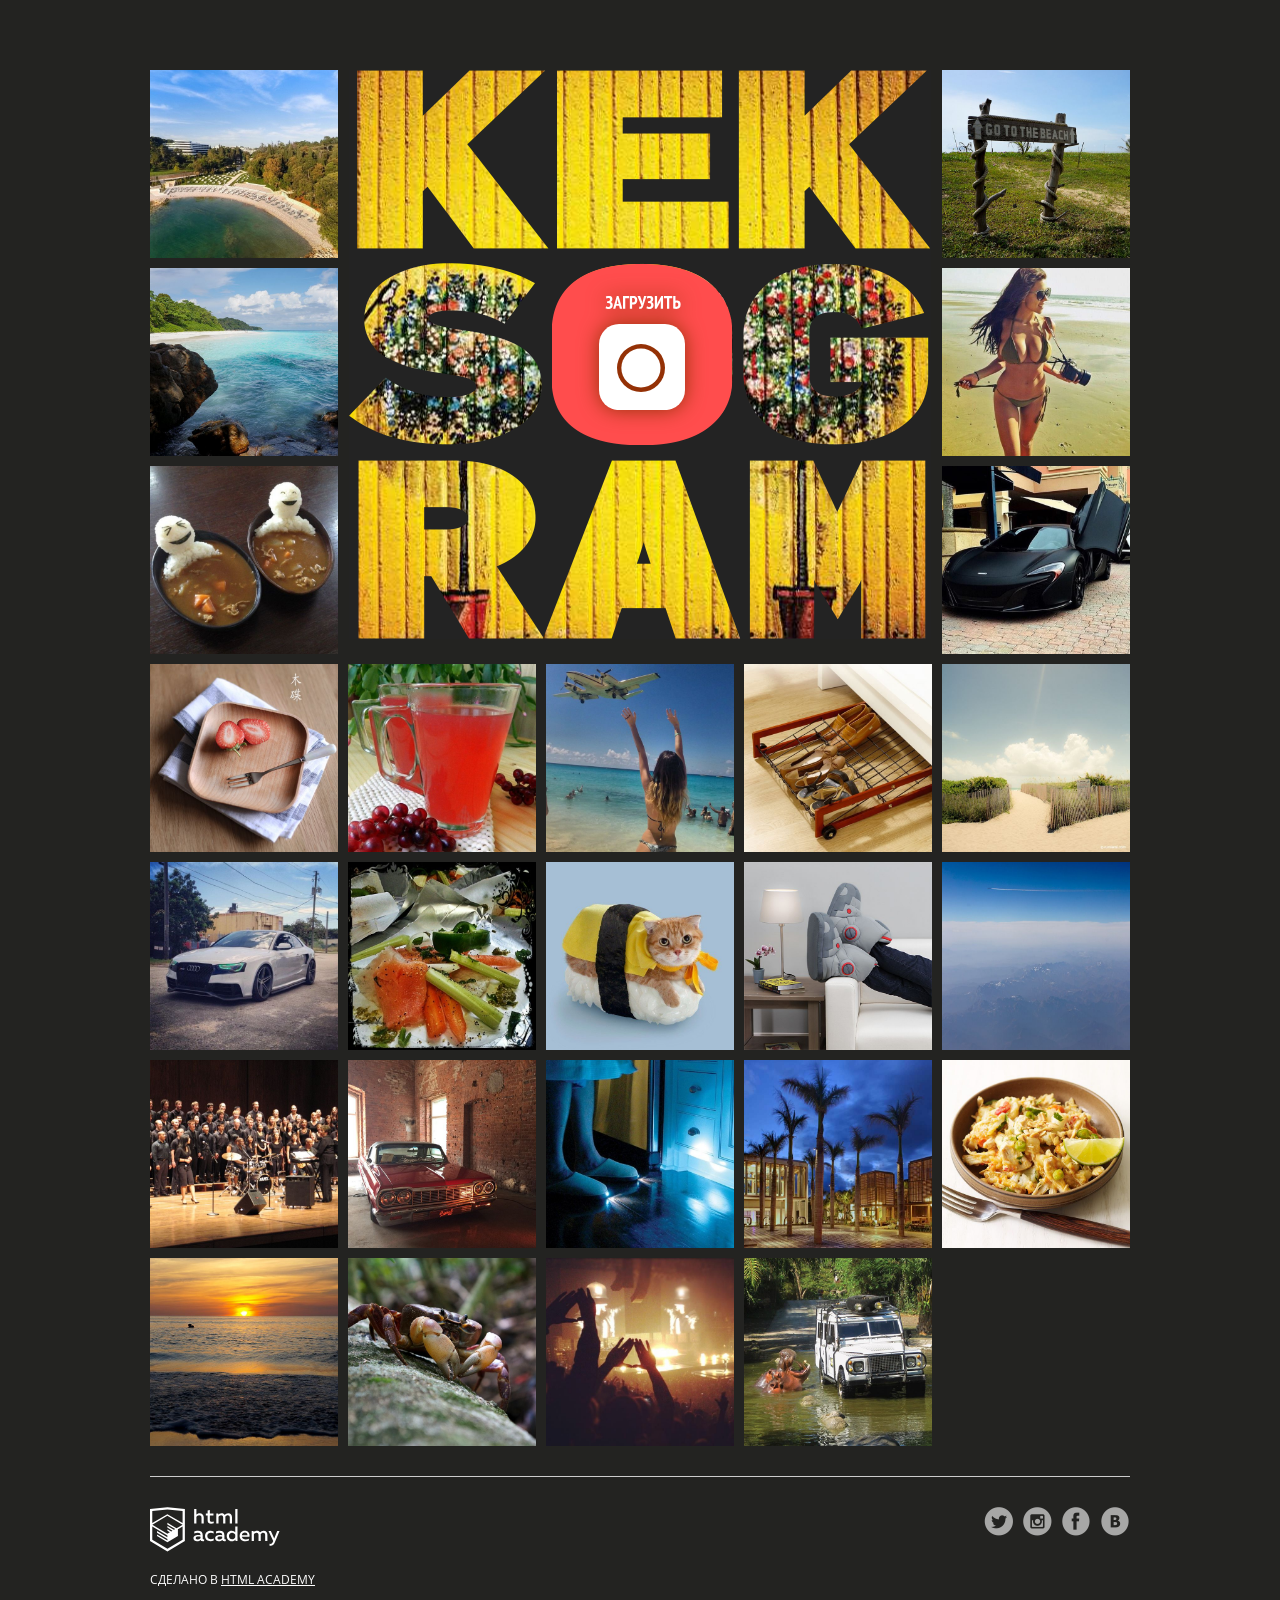
<file: 6/index.html>
<!DOCTYPE html>
<html lang="ru">
<head>
  <meta charset="utf-8">
  <meta name="viewport" content="width=device-width,initial-scale=1">
  <link rel="stylesheet" href="css/normalize.css">
  <link rel="stylesheet" href="css/style.css">
  <link rel="shortcut icon" href="favicon.ico" type="image/x-icon">
  <title>Кекстаграм</title>
  <base href="https://htmlacademy-javascript.github.io/1112261-kekstagram-25/6/">
</head>

<body>
  <main>

    <!-- Фильтрация изображений от других пользователей -->
    <section class="img-filters  img-filters--inactive  container">
      <h2 class="img-filters__title  visually-hidden">Фильтр фотографий</h2>
      <form class="img-filters__form" action="index.html" method="get" autocomplete="off">
        <button type=button class="img-filters__button  img-filters__button--active" id="filter-default">По умолчанию</button>
        <button type=button class="img-filters__button" id="filter-random">Случайные</button>
        <button type=button class="img-filters__button" id="filter-discussed">Обсуждаемые</button>
      </form>
    </section>

    <!-- Контейнер для изображений от других пользователей -->
    <section class="pictures  container">
      <h2 class="pictures__title  visually-hidden">Фотографии других пользователей</h2>

      <!-- Поле для загрузки нового изображения на сайт -->
      <section class="img-upload">
        <div class="img-upload__wrapper">
          <h2 class="img-upload__title  visually-hidden">Загрузка фотографии</h2>
          <form class="img-upload__form" id="upload-select-image" method="post" enctype="multipart/form-data" autocomplete="off">

            <!-- Изначальное состояние поля для загрузки изображения -->
            <fieldset class="img-upload__start">
              <input type="file" id="upload-file" class="img-upload__input  visually-hidden" name="filename" required>
              <label for="upload-file" class="img-upload__label  img-upload__control">Загрузить</label>
            </fieldset>

            <!-- Форма редактирования изображения -->
            <div class="img-upload__overlay  hidden">
              <div class="img-upload__wrapper">
                <div class="img-upload__preview-container">

                  <!-- Изменение размера изображения -->
                  <fieldset class="img-upload__scale  scale">
                    <button type="button" class="scale__control  scale__control--smaller">Уменьшить</button>
                    <input type="text" class="scale__control  scale__control--value" value="55%" title="Image Scale" name="scale" readonly>
                    <button type="button" class="scale__control  scale__control--bigger">Увеличить</button>
                  </fieldset>

                  <!-- Предварительный просмотр изображения -->
                  <div class="img-upload__preview">
                    <img src="img/upload-default-image.jpg" alt="Предварительный просмотр фотографии">
                  </div>

                  <!-- Изменение глубины эффекта, накладываемого на изображение -->
                  <fieldset class="img-upload__effect-level  effect-level">
                    <input class="effect-level__value" type="number" step="any" name="effect-level" value="">
                    <div class="effect-level__slider"></div>
                  </fieldset>

                  <!-- Кнопка для закрытия формы редактирования изображения -->
                  <button type="reset" class="img-upload__cancel  cancel" id="upload-cancel">Закрыть</button>
                </div>

                <!-- Наложение эффекта на изображение -->
                <fieldset class="img-upload__effects  effects">
                  <ul class="effects__list">
                    <li class="effects__item">
                      <input type="radio" class="effects__radio  visually-hidden" name="effect" id="effect-none" value="none" checked>
                      <label for="effect-none" class="effects__label">
                        <span class="effects__preview  effects__preview--none">Превью фото без эффекта</span>
                        Оригинал
                      </label>
                    </li>
                    <li class="effects__item">
                      <input type="radio" class="effects__radio  visually-hidden" name="effect" id="effect-chrome" value="chrome">
                      <label for="effect-chrome" class="effects__label">
                        <span class="effects__preview  effects__preview--chrome">Превью эффекта Хром</span>
                        Хром
                      </label>
                    </li>
                    <li class="effects__item">
                      <input type="radio" class="effects__radio  visually-hidden" name="effect" id="effect-sepia" value="sepia">
                      <label for="effect-sepia" class="effects__label">
                        <span class="effects__preview  effects__preview--sepia">Превью эффекта Сепия</span>
                        Сепия
                      </label>
                    </li>
                    <li class="effects__item">
                      <input type="radio" class="effects__radio  visually-hidden" name="effect" id="effect-marvin" value="marvin">
                      <label for="effect-marvin" class="effects__label">
                        <span class="effects__preview  effects__preview--marvin">Превью эффекта Марвин</span>
                        Марвин
                      </label>
                    </li>
                    <li class="effects__item">
                      <input type="radio" class="effects__radio  visually-hidden" name="effect" id="effect-phobos" value="phobos">
                      <label for="effect-phobos" class="effects__label">
                        <span class="effects__preview  effects__preview--phobos">Превью эффекта Фобос</span>
                        Фобос
                      </label>
                    </li>
                    <li class="effects__item">
                      <input type="radio" class="effects__radio  visually-hidden" name="effect" id="effect-heat" value="heat">
                      <label for="effect-heat" class="effects__label">
                        <span class="effects__preview  effects__preview--heat">Превью эффекта Зной</span>
                        Зной
                      </label>
                    </li>
                  </ul>
                </fieldset>

                <!-- Добавление хэш-тегов и комментария к изображению -->
                <fieldset class="img-upload__text text">
                  <input class="text__hashtags" name="hashtags" placeholder="#ХэшТег">
                  <textarea class="text__description" name="description" placeholder="Ваш комментарий..."></textarea>
                </fieldset>

                <!-- Кнопка для отправки данных на сервер -->
                <button type="submit" class="img-upload__submit" id="upload-submit">Опубликовать</button>
              </div>
            </div>
          </form>
        </div>
      </section>

      <!-- Здесь будут изображения других пользователей -->

    </section>

    <!-- Полноэкранный показ изображения -->
    <section class="big-picture  overlay  hidden">
      <h2 class="big-picture__title  visually-hidden">Просмотр фотографии</h2>
      <div class="big-picture__preview">

        <!-- Просмотр изображения -->
        <div class="big-picture__img">
          <img src="img/logo-background-3.jpg" alt="Девушка в купальнике" width="600" height="600">
        </div>

        <!-- Информация об изображении. Подпись, комментарии, количество лайков -->
        <div class="big-picture__social  social">
          <div class="social__header">
            <img class="social__picture" src="img/avatar-1.svg" alt="Аватар автора фотографии" width="35" height="35">
            <p class="social__caption">Тестим новую камеру! =)</p>
            <p class="social__likes">Нравится <span class="likes-count">356</span></p>
          </div>

          <!-- Комментарии к изображению -->
          <div class="social__comment-count">5 из <span class="comments-count">125</span> комментариев</div>
          <ul class="social__comments">
            <li class="social__comment">
              <img class="social__picture" src="img/avatar-4.svg" alt="Аватар комментатора фотографии" width="35" height="35">
              <p class="social__text">Мега фото! Просто обалдеть. Как вам так удалось?</p>
            </li>
            <li class="social__comment">
              <img class="social__picture" src="img/avatar-3.svg" alt="Аватар комментатора фотографии" width="35" height="35">
               <p class="social__text">Да это фоташоп!!!!!!!!</p>
            </li>
          </ul>

          <!-- Кнопка для загрузки новой порции комментариев -->
          <button type="button" class="social__comments-loader  comments-loader">Загрузить еще</button>

          <!-- Форма для отправки комментария -->
          <div class="social__footer">
            <img class="social__picture" src="img/avatar-6.svg" alt="Аватар комментатора фотографии" width="35" height="35">
            <input type="text" class="social__footer-text" placeholder="Ваш комментарий...">
            <button type="button" class="social__footer-btn" name="button">Отправить</button>
          </div>
        </div>

        <!-- Кнопка для выхода из полноэкранного просмотра изображения -->
        <button type="reset" class="big-picture__cancel  cancel" id="picture-cancel">Закрыть</button>
      </div>
    </section>
  </main>

  <footer class="page-footer  container">
    <div class="page-footer__wrapper">
      <div class="page-footer__copyright  copyright">
        <a class="copyright__link  copyright__link--image" href="https://htmlacademy.ru/intensive/javascript"><img src="img/htmla-logo.svg" width="130" height="45" alt="HTML Academy"></a>
        <p>Сделано в <a class="copyright__link  copyright__link--text" href="https://htmlacademy.ru/intensive/javascript">HTML Academy</a></p>
      </div>
      <ul class="page-footer__contacts  contacts">
        <li><a href="https://twitter.com/htmlacademy_ru" class="contacts__link  contacts__link--twitter">Twitter</a></li>
        <li><a href="https://www.instagram.com/htmlacademy/" class="contacts__link  contacts__link--instagram">Instagtam</a></li>
        <li><a href="https://www.facebook.com/htmlacademy" class="contacts__link  contacts__link--facebook">Facebook</a></li>
        <li><a href="https://vk.com/htmlacademy" class="contacts__link  contacts__link--vk">VK</a></li>
      </ul>
    </div>
  </footer>

  <!-- Шаблон изображения случайного пользователя -->
  <template id="picture">
    <a href="#" class="picture">
      <img class="picture__img" src="" width="182" height="182" alt="Случайная фотография">
      <p class="picture__info">
        <span class="picture__comments"></span>
        <span class="picture__likes"></span>
      </p>
    </a>
  </template>

  <!-- Сообщение с ошибкой загрузки изображения -->
  <template id="error">
    <section class="error">
      <div class="error__inner">
        <h2 class="error__title">Ошибка загрузки файла</h2>
        <button type="button" class="error__button">Загрузить другой файл</button>
      </div>
    </section>
  </template>

  <!-- Сообщение об успешной загрузке изображения -->
  <template id="success">
    <section class="success">
      <div class="success__inner">
        <h2 class="success__title">Изображение успешно загружено</h2>
        <button type="button" class="success__button">Круто!</button>
      </div>
    </section>
  </template>

  <!-- Экран загрузки изображения -->
  <template id="messages">
    <div class="img-upload__message  img-upload__message--loading">Загружаем...</div>
  </template>
  <script src="js/main.js" type="module"></script>
</body>
</html>
</file>
<file: 6/css/style.css>
/* Общие стили. Каркас
   ========================================================================== */

@font-face {
  font-family: "Open Sans";
  src: url("../fonts/OpenSansCondensed-Bold.woff2") format("woff2"),
      url("../fonts/OpenSansCondensed-Bold.woff") format("woff");
  font-weight: 700;
  font-style: normal;
  font-display: swap;
}

@font-face {
  font-family: "Open Sans";
  src: url("../fonts/OpenSans-Regular.woff2") format("woff2"),
      url("../fonts/OpenSans-Regular.woff") format("woff");
  font-weight: 400;
  font-style: normal;
  font-display: swap;
}

*,
*::before,
*::after {
  -webkit-box-sizing: border-box;
          box-sizing: border-box;
}

body {
  font-family: "Open Sans", "Arial", sans-serif;
  font-weight: 400;
  font-size: 14px;
  line-height: 20px;
  color: #ffffff;
  text-transform: uppercase;

  background-color: #232321;
}

main {
  position: relative;
}

.content-box-component {
  -webkit-box-sizing: content-box;
          box-sizing: content-box;
}

.container {
  width: 1360px;
  margin: 0 auto;
}

.modal-open {
  height: 100vh;
  overflow: hidden;
}


/**
 * Кнопка закрытия модального окна
 */

.cancel {
  display: block;
  margin: 0;
  padding: 0;

  width: 42px;
  height: 42px;

  font-size: 0;

  background-color: rgba(255, 255, 255, 0.2);
  background-image: url("../img/icon-cross.svg");
  background-position: center;
  background-repeat: no-repeat;

  border: 0;
  border-radius: 2px;

  opacity: 0.6;
}

.cancel:hover,
.cancel:focus {
  background-color: rgba(255, 255, 255, 0.4);
  opacity: 1;
}

.cancel:active {
  -webkit-transform: translateY(1px);
      -ms-transform: translateY(1px);
          transform: translateY(1px);
}


/**
 * Оверлей под экранами
 */

.overlay {
  position: fixed;
  top: 0;
  left: 0;
  z-index: 2;

  -webkit-box-sizing: border-box;
          box-sizing: border-box;

  width: 100%;
  height: 100%;
  padding-top: 60px;
  overflow: auto;

  background-color: rgba(0, 0, 0, 0.8);
}


/* Блок с фильтрами изображений других пользователей
   ========================================================================== */

.img-filters {
  padding: 20px 0;

  display: -webkit-box;
  display: -ms-flexbox;
  display: flex;

  -webkit-box-pack: center;
     -ms-flex-pack: center;
   justify-content: center;
}

.img-filters--inactive {
  opacity: 0;
}

.img-filters__button {
  padding: 5px 15px;

  font-family: "Open Sans", "Arial", sans-serif;
  font-weight: 700;
  font-size: 18px;
  line-height: auto;
  text-transform: uppercase;

  cursor: pointer;
  background-color: #232321;
  border: none;
}

.img-filters__button:active,
.img-filters__button--active {
  color: #ff4e4e;

  background-color: #ffffff;
  border-radius: 2px;
}

.img-filters__label {
  padding: 5px 15px;

  font-family: "Open Sans", "Arial", sans-serif;
  font-weight: 700;
  font-size: 18px;
  line-height: auto;

  cursor: pointer;
}

.img-filters__radio:focus + .img-filters__label {
  outline: auto 5px highlight;
}

.img-filters__radio:checked + .img-filters__label {
  color: #ff4e4e;
  text-decoration: none;

  background-color: #ffffff;
  border-radius: 2px;
}


/* Блок, в котором размещаются фотографии других пользователей
   ========================================================================== */

.pictures {
  display: -ms-grid;
  display: grid;
  grid-gap: 10px;

  -ms-grid-columns: (1fr)[7];
      grid-template-columns: repeat(7, 1fr);
}

.picture {
  position: relative;
  line-height: 0;
}

.picture__img {
  max-width: auto;
  width: 100%;
  height: auto;
}

.picture__info {
  display: none;

  margin: 0;
  padding: 15px;
  position: absolute;
  bottom: 10px;
  left: 50%;

  background-color: rgba(0, 0, 0, 0.5);
  border-radius: 5px;

  -webkit-transform: translateX(-50%);
      -ms-transform: translateX(-50%);
          transform: translateX(-50%);
}

.picture:hover .picture__info,
.picture:focus .picture__info {
  display: -webkit-box;
  display: -ms-flexbox;
  display: flex;
}

.picture__comments,
.picture__likes {
  padding-left: 30px;
  position: relative;

  font-family: "Open Sans", "Arial", sans-serif;
  font-weight: 400;
  color: #ffffff;
}

.picture__comments {
  margin-right: 10px;
}

.picture__comments::before,
.picture__likes::before {
  content: "";
  position: absolute;
  left: 5px;
  top: -7px;

  background-image: url("../img/sprite.png");
  background-repeat: no-repeat;
}

.picture__comments::before {
  width: 20px;
  height: 16px;

  background-position: -5px -5px;
}

.picture__likes::before {
  width: 20px;
  height: 16px;

  background-position: -5px -31px;
}


/* Поле для загрузки нового изображения
   ========================================================================== */

.img-upload {
  -ms-grid-column: 3;
  -ms-grid-column-span: 3;
  grid-column: 3 / span 3;

  -ms-grid-row: 1;
  -ms-grid-row-span: 3;
  grid-row: 1 / span 3;
}

.img-upload__wrapper {
  margin: 0 auto;
  padding-bottom: 60px;
  width: 582px;

  text-align: center;
}

.img-upload__form {
  position: relative;
  min-height: 569px;

  background-color: #eed21e;
  background-image: url("../img/logo-background-1.jpg");
  background-repeat: no-repeat;
  background-position: center;

  border: none;
}

.img-upload__start {
  position: relative;

  margin: 0;
  padding: 0;
  min-height: 569px;

  background-image: url("../img/logo-mask.png");
  background-repeat: no-repeat;
  background-position: center;

  border: none;
}

.img-upload__label {
  position: absolute;

  top: 194px;
  left: 203px;

  width: 180px;
  height: 181px;

  font-size: 0;

  background-image: url("../img/upload-button-bg.png");
  background-repeat: no-repeat;
  background-position: center;

  cursor: pointer;
}

.img-upload__label::after {
  content: "";
  position: absolute;

  top: 32px;
  left: 47px;

  width: 86px;
  height: 114px;

  background-image: url("../img/upload-button.svg");
  background-repeat: no-repeat;
  background-position: center;

  -webkit-filter: drop-shadow(0 0 10px #943106);
          filter: drop-shadow(0 0 10px #943106);
}

.img-upload__label:hover::after,
.img-upload__label:active::after {
  -webkit-filter: drop-shadow(0 0 10px #622104);
          filter: drop-shadow(0 0 10px #622104);

  -webkit-transform: scale(1.1);
      -ms-transform: scale(1.1);
          transform: scale(1.1);
}

.img-upload__input:focus + .img-upload__label {
  outline: auto 5px highlight;
}


/* Окно для редактирования изображения
   ========================================================================== */

.img-upload__overlay {
  position: fixed;
  top: 0;
  left: 0;
  z-index: 2;

  -webkit-box-sizing: border-box;
          box-sizing: border-box;

  width: 100%;
  height: 100%;

  padding-top: 60px;
  overflow: auto;

  background-color: rgba(0, 0, 0, 0.8);
}

.img-upload__preview-container {
  position: relative;
  margin-bottom: 30px;
}


/**
 * Кнопки изменения масштаба изобраения
 */

.img-upload__scale {
  position: absolute;
  top: 0;
  left: 50%;
  z-index: 1;

  font-family: "Open Sans", "Arial", sans-serif;
  font-weight: 400;

  -webkit-transform: translateX(-50%);
      -ms-transform: translateX(-50%);
          transform: translateX(-50%);
}

.scale {
  margin: 0;
  padding: 10px;

  font-size: 0;
  border: 0;
}

.scale__control {
  position: relative;

  width: 33px;
  height: 33px;
  margin: 0;
  padding: 0;

  text-align: center;
  vertical-align: middle;

  background-color: rgba(0, 0, 0, 0.6);
  border: 0;
}

.scale__control:hover,
.scale__control:focus {
  background-color: rgba(0, 0, 0, 0.3);
}

.scale__control:active {
  -webkit-transform: translateY(1px);
      -ms-transform: translateY(1px);
          transform: translateY(1px);
}

.scale__control--smaller {
  border-radius: 50% 0 0 50%;
}

.scale__control--smaller::before {
  content: "–";
  position: absolute;
  top: 50%;
  left: 50%;

  font-size: 20px;
  line-height: 0;
  color: #ffffff;

  -webkit-transform: translate(-50%, -50%);
      -ms-transform: translate(-50%, -50%);
          transform: translate(-50%, -50%);
}

.scale__control--value {
  width: 60px;

  font-size: 16px;
  color: #ffffff;

  border: solid rgba(255, 255, 255, 0.5);
  border-width: 0 2px;
}

.scale__control--bigger {
  border-radius: 0 50% 50% 0;
}

.scale__control--bigger::before {
  content: "+";
  position: absolute;
  top: 50%;
  left: 50%;

  font-size: 20px;
  line-height: 0;
  color: #ffffff;

  -webkit-transform: translate(-50%, -50%);
      -ms-transform: translate(-50%, -50%);
          transform: translate(-50%, -50%);
}


/**
 * Превью изображения
 */

.img-upload__preview {
  display: -webkit-box;
  display: -ms-flexbox;
  display: flex;
  -webkit-box-align: center;
     -ms-flex-align: center;
        align-items: center;
  -webkit-box-pack: center;
     -ms-flex-pack: center;
   justify-content: center;

  width: 600px;
  height: 600px;

  background-color: #ffffff;
}

.img-upload__preview img {
  display: block;
  max-width: 600px;
  max-height: 600px;
}


/**
 * Шкала регулирования глубины фильтра
 */

.effect-level {
  position: absolute;
  bottom: 10px;
  left: 50%;

  width: 495px;
  height: 33px;

  font-size: 12px;
  line-height: 42px;
  text-align: center;
  color: #ffffff;
  white-space: nowrap;

  background-color: rgba(0, 0, 0, 0.6);
  border-radius: 33px;

  -webkit-transform: translateX(-50%);
      -ms-transform: translateX(-50%);
          transform: translateX(-50%);
}

.effect-level__value {
  display: none;
}


/**
 * Блок с эффектами, которые можно применить к изображению
 */

.effects {
  margin: 0;
  padding: 0;
  margin-bottom: 30px;
  border: none;
}

.effects__list {
  margin: 0;
  padding: 0;

  display: -webkit-box;
  display: -ms-flexbox;
  display: flex;

  -webkit-box-pack: center;
     -ms-flex-pack: center;
   justify-content: center;

  list-style: none;
  text-align: center;
}

.effects__item {
  margin-right: 5px;
}

.effects__label {
  font-family: "Open Sans", "Arial", sans-serif;
  font-weight: 700;

  cursor: pointer;
}

.effects__label:hover,
.effects__label:focus,
.effects__radio:checked + .effects__label {
  color: #ffe753;
}

.effects__preview {
  display: block;
  width: 70px;
  height: 70px;
  margin-bottom: 5px;

  overflow: hidden;

  font-size: 0;

  background-color: #314359;
  background-image: url("../img/upload-default-image.jpg");
  background-repeat: no-repeat;
  background-position: center;
  background-size: 100% auto;

  border: solid 5px transparent;
  border-radius: 5px;
}

.effects__preview:last-of-type {
  margin-right: 0;
}

.effects__radio:checked + .effects__label .effects__preview {
  border: 5px solid #ffe753;
}

.effects__radio:focus + .effects__label .effects__preview {
  outline: auto 5px highlight;
}

.effects__preview--chrome {
  -webkit-filter: grayscale(1);
          filter: grayscale(1);
}

.effects__preview--sepia {
  -webkit-filter: sepia(1);
          filter: sepia(1);
}

.effects__preview--marvin {
  -webkit-filter: invert(100%);
          filter: invert(100%);
}

.effects__preview--phobos {
  -webkit-filter: blur(3px);
          filter: blur(3px);
}

.effects__preview--heat {
  -webkit-filter: brightness(3);
          filter: brightness(3);
}


/**
 * Блок добавления хэштегов и комментария к изображению
 */

.text {
  margin: 0;
  padding: 0;
  margin-bottom: 30px;

  text-align: center;
  border: none;
}

.text__hashtags {
  width: 450px;

  margin: 0 auto;
  margin-bottom: 20px;
  padding: 5px 10px;

  font-family: "Open Sans", "Arial", sans-serif;
  font-weight: 400;
  color: #000000;

  border-radius: 5px;
}

.text__description {
  width: 450px;
  height: 100px;

  margin: 0 auto;
  padding: 15px 10px;

  font-family: "Open Sans", "Arial", sans-serif;
  font-weight: 400;
  color: #000000;

  border-radius: 5px;
}


/**
 * Кнопка для отправки изображения
 */

.img-upload__submit {
  padding: 10px 20px;

  color: #ffe753;
  text-align: center;
  text-transform: uppercase;
  font-family: "Open Sans", "Arial", sans-serif;
  font-weight: 700;

  background-color: rgba(255, 231, 82, 0.2);

  border: 0;
  border-radius: 4px;
}

.img-upload__submit:hover,
.img-upload__submit:focus {
  background-color: rgba(255, 231, 82, 0.4);
}

.img-upload__submit:active {
  -webkit-transform: translateY(1px);
      -ms-transform: translateY(1px);
          transform: translateY(1px);
}

.img-upload__submit:disabled,
.img-upload__submit--disabled {
  opacity: 0.3;
}


/*
 * Кнопка для закрытия окна редактирования изображения
 */

.img-upload__cancel {
  position: absolute;
  top: 0;
  left: 610px;
}

.img-upload__cancel:active {
  -webkit-transform: translateY(1px);
      -ms-transform: translateY(1px);
          transform: translateY(1px);
}


/* Окно полноэкранного просмотра изображения
   ========================================================================== */

.big-picture__preview {
  position: absolute;
  top: 60px;
  left: 50%;

  max-width: 600px;
  min-height: 600px;

  padding-bottom: 60px;

  -webkit-transform: translateX(-50%);
      -ms-transform: translateX(-50%);
          transform: translateX(-50%);
}

.big-picture__img img {
  display: block;
}

.social {
  display: -webkit-box;
  display: -ms-flexbox;
  display: flex;

  -webkit-box-orient: vertical;
  -webkit-box-direction: normal;
     -ms-flex-direction: column;
         flex-direction: column;

  max-width: 600px;

  color: #000000;
  font-family: "Open Sans", "Arial", sans-serif;
  font-weight: 400;
  text-transform: none;

  background-color: #ffffff;
}


/*
 * Подпись к изображению
 */

.social__header {
  padding: 15px 15px;

  display: -webkit-box;
  display: -ms-flexbox;
  display: flex;

  -webkit-box-pack: start;
     -ms-flex-pack: start;
   justify-content: flex-start;

  -webkit-box-align: center;
     -ms-flex-align: center;
        align-items: center;

  border-bottom: 1px solid #cccccc;
}

.social__picture {
  display: block;
  -ms-flex-negative: 0;
        flex-shrink: 0;
  margin-right: 15px;
}

.social__caption {
  margin: 0;
  margin-right: 15px;
}

.social__likes {
  margin: 0;
  margin-left: auto;
  min-width: 125px;
}

.likes-count {
  position: relative;
  padding-left: 30px;

  color: #f48181;

  cursor: pointer;
}

.likes-count:hover {
  color: #e90000;
}

.likes-count::before {
  content: "";
  position: absolute;

  top: 3px;
  left: 5px;

  width: 20px;
  height: 18px;

  background-image: url("../img/sprite.png");
  background-repeat: no-repeat;

  background-position: -5px -56px;
  opacity: 0.5;
}

.likes-count:hover::before,
.likes-count:focus::before {
  opacity: 1;
}

.likes-count:active::before,
.likes-count--active::before {
  opacity: 1;
  background-position: -5px -81px;
}


/*
 * Комментарии к изображению
 */

.social__comments {
  -ms-flex-preferred-size: 100%;
               flex-basis: 100%;

  list-style: none;

  margin: 0;
  padding: 0;
  padding-top: 20px;
}

.social__comment {
  padding-left: 15px;
  padding-right: 15px;
  padding-bottom: 20px;

  display: -webkit-box;
  display: -ms-flexbox;
  display: flex;

  -webkit-box-align: center;
     -ms-flex-align: center;
        align-items: center;
}

.social__comment-count {
  padding-top: 20px;
  padding-left: 65px;
}

.social__comments-loader {
  padding: 0;
  padding-left: 65px;
  padding-bottom: 20px;
  position: relative;

  text-align: left;
  color: #3b77c0;

  background: none;
  border: none;
}

.comments-loader {
  text-align: left;
  color: #3b77c0;

  background: none;
  border: none;
}

.social__text {
  margin: 0;
}


/**
 * Спиннер загрузки комментариев и его анимация
 */

.spinner::after,
.comments-loader:active::after {
  content: "";
  position: absolute;
  left: 200px;
  top: 7px;

  color: #3b77c0;
  font-size: 6px;

  width: 1em;
  height: 1em;
  border-radius: 50%;

  animation: spinner 1.3s infinite linear;
  transform: translateZ(0);
}

@keyframes spinner {
  0%,
  100% {
    box-shadow: 0em -2.6em 0em 0em #3b77c0, 1.8em -1.8em 0 0em rgba(51,102,204, 0.2), 2.5em 0em 0 0em rgba(51,102,204, 0.2), 1.75em 1.75em 0 0em rgba(51,102,204, 0.2), 0em 2.5em 0 0em rgba(51,102,204, 0.2), -1.8em 1.8em 0 0em rgba(51,102,204, 0.2), -2.6em 0em 0 0em rgba(51,102,204, 0.5), -1.8em -1.8em 0 0em rgba(51,102,204, 0.7);
  }
  12.5% {
    box-shadow: 0em -2.6em 0em 0em rgba(51,102,204, 0.7), 1.8em -1.8em 0 0em #3b77c0, 2.5em 0em 0 0em rgba(51,102,204, 0.2), 1.75em 1.75em 0 0em rgba(51,102,204, 0.2), 0em 2.5em 0 0em rgba(51,102,204, 0.2), -1.8em 1.8em 0 0em rgba(51,102,204, 0.2), -2.6em 0em 0 0em rgba(51,102,204, 0.2), -1.8em -1.8em 0 0em rgba(51,102,204, 0.5);
  }
  25% {
    box-shadow: 0em -2.6em 0em 0em rgba(51,102,204, 0.5), 1.8em -1.8em 0 0em rgba(51,102,204, 0.7), 2.5em 0em 0 0em #3b77c0, 1.75em 1.75em 0 0em rgba(51,102,204, 0.2), 0em 2.5em 0 0em rgba(51,102,204, 0.2), -1.8em 1.8em 0 0em rgba(51,102,204, 0.2), -2.6em 0em 0 0em rgba(51,102,204, 0.2), -1.8em -1.8em 0 0em rgba(51,102,204, 0.2);
  }
  37.5% {
    box-shadow: 0em -2.6em 0em 0em rgba(51,102,204, 0.2), 1.8em -1.8em 0 0em rgba(51,102,204, 0.5), 2.5em 0em 0 0em rgba(51,102,204, 0.7), 1.75em 1.75em 0 0em #3b77c0, 0em 2.5em 0 0em rgba(51,102,204, 0.2), -1.8em 1.8em 0 0em rgba(51,102,204, 0.2), -2.6em 0em 0 0em rgba(51,102,204, 0.2), -1.8em -1.8em 0 0em rgba(51,102,204, 0.2);
  }
  50% {
    box-shadow: 0em -2.6em 0em 0em rgba(51,102,204, 0.2), 1.8em -1.8em 0 0em rgba(51,102,204, 0.2), 2.5em 0em 0 0em rgba(51,102,204, 0.5), 1.75em 1.75em 0 0em rgba(51,102,204, 0.7), 0em 2.5em 0 0em #3b77c0, -1.8em 1.8em 0 0em rgba(51,102,204, 0.2), -2.6em 0em 0 0em rgba(51,102,204, 0.2), -1.8em -1.8em 0 0em rgba(51,102,204, 0.2);
  }
  62.5% {
    box-shadow: 0em -2.6em 0em 0em rgba(51,102,204, 0.2), 1.8em -1.8em 0 0em rgba(51,102,204, 0.2), 2.5em 0em 0 0em rgba(51,102,204, 0.2), 1.75em 1.75em 0 0em rgba(51,102,204, 0.5), 0em 2.5em 0 0em rgba(51,102,204, 0.7), -1.8em 1.8em 0 0em #3b77c0, -2.6em 0em 0 0em rgba(51,102,204, 0.2), -1.8em -1.8em 0 0em rgba(51,102,204, 0.2);
  }
  75% {
    box-shadow: 0em -2.6em 0em 0em rgba(51,102,204, 0.2), 1.8em -1.8em 0 0em rgba(51,102,204, 0.2), 2.5em 0em 0 0em rgba(51,102,204, 0.2), 1.75em 1.75em 0 0em rgba(51,102,204, 0.2), 0em 2.5em 0 0em rgba(51,102,204, 0.5), -1.8em 1.8em 0 0em rgba(51,102,204, 0.7), -2.6em 0em 0 0em #3b77c0, -1.8em -1.8em 0 0em rgba(51,102,204, 0.2);
  }
  87.5% {
    box-shadow: 0em -2.6em 0em 0em rgba(51,102,204, 0.2), 1.8em -1.8em 0 0em rgba(51,102,204, 0.2), 2.5em 0em 0 0em rgba(51,102,204, 0.2), 1.75em 1.75em 0 0em rgba(51,102,204, 0.2), 0em 2.5em 0 0em rgba(51,102,204, 0.2), -1.8em 1.8em 0 0em rgba(51,102,204, 0.5), -2.6em 0em 0 0em rgba(51,102,204, 0.7), -1.8em -1.8em 0 0em #3b77c0;
  }
}


/*
 * Форма для отправки комментария
 */

.social__footer {
  border-top: 1px solid #cccccc;
}

.big-picture__cancel {
  position: absolute;
  top: 0;
  left: 100%;

  margin-left: 10px;
}

.social__footer {
  position: relative;

  display: -webkit-box;
  display: -ms-flexbox;
  display: flex;

  padding: 15px;
}

.social__footer-commentor {
  display: block;

  margin-right: 15px;
}

.social__footer-text {
  width: 100%;

  border: none;
}

.social__footer-btn {
  position: absolute;
  right: 15px;
  top: 50%;

  width: 34px;
  height: 34px;

  font-size: 0;

  background-image: url("../img/sprite.png");
  background-repeat: no-repeat;
  background-position: -5px -106px;

  opacity: 0.6;

  -webkit-transform: translateY(-50%);
      -ms-transform: translateY(-50%);
          transform: translateY(-50%);

  border: none;
}

.social__footer-btn:hover,
.social__footer-btn:focus {
  opacity: 1;
}

.social__footer-btn:active,
.social__footer-btn--active {
  opacity: 1;
  background-position: -5px -149px;
}


/* Подвал сайта
   ========================================================================== */

.page-footer {
  margin-top: 30px;
  padding-top: 30px;
  border-top: solid 1px #cccccc;
}

.page-footer__wrapper {
  display: -webkit-box;
  display: -ms-flexbox;
  display: flex;

  -webkit-box-align: start;
     -ms-flex-align: start;
        align-items: flex-start;

  -webkit-box-pack: justify;
     -ms-flex-pack: justify;
   justify-content: space-between;
}


/*
 * Копирайт Академии
 */

.copyright {
  font-size: 12px;
}

.copyright__link--image:hover,
.copyright__link--image:focus {
  opacity: 0.6;
}

.copyright__link--text {
  color: #ffffff;
}

.copyright__link--text:hover,
.copyright__link--text:focus {
  opacity: 0.6;
}

.page-footer__contacts {
  background-color: inherit;
}


/*
 * Ссылки на социальные сети
 */

.contacts {
  margin: 0;
  padding: 0;
  list-style: none;

  display: -webkit-box;
  display: -ms-flexbox;
  display: flex;
}

.contacts__link {
  display: block;

  width: 29px;
  height: 29px;
  margin-left: 10px;

  font-size: 0;

  background-image: url("../img/sprite.png");
  background-repeat: no-repeat;

  opacity: 0.6;
  cursor: pointer;
}

.contacts__link:hover,
.contacts__link:focus {
  opacity: 1;
}

.contacts__link--twitter {
  background-position: -5px -270px;
}

.contacts__link--instagram {
  background-position: -5px -231px;
}

.contacts__link--facebook {
  background-position: -5px -192px;
}

.contacts__link--vk {
  background-position: -5px -309px;
}


/* Экраны с сообщениями для пользователя
   ========================================================================== */

.img-upload__message {
  position: absolute;
  z-index: 2;
  left: 50%;
  top: 0;

  padding-top: 250px;

  width: 600px;
  height: 100%;

  font-family: "Open Sans", "Arial", sans-serif;
  text-align: center;
  font-weight: 700;
  font-size: 20px;
  color: #ffe753;

  background-color: #3c3614;
  transform: translateX(-50%);
}


/**
 * Экраны ошибки и успеха загрузки изображения
 */

.error,
.success {
  position: fixed;
  display: flex;
  justify-content: center;
  align-items: flex-start;

  left: 0;
  top: 0;
  right: 0;
  bottom: 0;
  z-index: 1;

  background-color: rgba(0, 0, 0, 0.8);
}

.error__inner,
.success__inner {
  position: relative;
  width: 600px;
  padding: 50px 20px;
  padding-top: 150px;
  margin-top: 200px;

  display: flex;
  flex-direction: column;
  justify-content: center;
  align-items: center;

  font-family: "Open Sans", "Arial", sans-serif;
  text-align: center;
  font-weight: 700;
  font-size: 20px;
  color: #ffe753;

  background-color: #3c3614;
  border-radius: 10px;
}

.success__inner {
  padding: 100px 20px;
  padding-bottom: 75px;
}

.error__title {
  position: relative;

  margin: 0;
  margin-bottom: 50px;

  font-size: 32px;
}

.success__title {
  margin: 0;
  margin-bottom: 50px;

  font-size: 32px;
}

.error__title::before {
  content: "";
  position: absolute;

  width: 59px;
  height: 52px;

  top: -100px;
  left: 50%;

  background-image: url("../img/icon-warning.svg");

  -webkit-transform: translateX(-50%);
      -ms-transform: translateX(-50%);
          transform: translateX(-50%);
}

.error__button,
.success__button {
  padding: 5px 10px;

  color: #ffffff;
  text-transform: uppercase;

  background: transparent;
  border: 2px solid #ffffff;
  border-radius: 5px;
}

.error__button:hover,
.error__button:focus,
.success__button:hover,
.success__button:focus {
  opacity: 0.8;
}

.error__button:active,
.success__button:active {
  opacity: 0.6;
}


/**
 * Экран загрузки изображения
 */

.img-upload__message--loading::before {
  content: "";
  position: absolute;
  bottom: 40%;
  left: 50%;

  width: 300px;
  height: 10px;

  background-color: #8a7d2d;

  -webkit-transform: translateX(-50%);
      -ms-transform: translateX(-50%);
          transform: translateX(-50%);
}

.img-upload__message--loading::after {
  content: "";
  position: absolute;
  bottom: 40%;
  left: 50%;

  width: 200px;
  height: 10px;

  background-color: #ffe753;

  -webkit-transform: translateX(-50%);
      -ms-transform: translateX(-50%);
          transform: translateX(-50%);
}


/* Адаптивности чуток
   ========================================================================== */

@media (min-width: 1024px) {
  .img-upload__wrapper {
    padding-bottom: 0;
  }
}

@media (min-width: 1024px) and (max-width: 1359px) {
  .container {
    width: 980px;
  }

  .pictures {
    -ms-grid-columns: (1fr)[5];
    grid-template-columns: repeat(5, 1fr);
  }

  .img-upload {
    -ms-grid-column: 2;
    -ms-grid-column-span: 3;
    grid-column: 2 / span 3;

    -ms-grid-row: 1;
    -ms-grid-row-span: 3;
    grid-row: 1 / span 3;
  }
}

@media (min-width: 0) and (max-width: 1023px) {
  .container {
    width: 600px;
  }

  .pictures {
    -ms-grid-columns: (1fr)[3];
    grid-template-columns: repeat(3, 1fr);
  }

  .img-upload {
    -ms-grid-column: 1;
    -ms-grid-column-span: 3;
    grid-column: 1 / span 3;

    -ms-grid-row: 1;
    -ms-grid-row-span: 3;
    grid-row: 1 / span 3;
  }
}

.visually-hidden {
  position: absolute;

  width: 1px;
  height: 1px;
  margin: -1px;
  border: 0;
  padding: 0;

  white-space: nowrap;

  -webkit-clip-path: inset(100%);
          clip-path: inset(100%);

  clip: rect(0 0 0 0);
  overflow: hidden;
}

.hidden {
  display: none;
}
</file>
<file: 7/css/style.css>
/* Общие стили. Каркас
   ========================================================================== */

@font-face {
  font-family: "Open Sans";
  src: url("../fonts/OpenSansCondensed-Bold.woff2") format("woff2"),
    url("../fonts/OpenSansCondensed-Bold.woff") format("woff");
  font-weight: 700;
  font-style: normal;
  font-display: swap;
}

@font-face {
  font-family: "Open Sans";
  src: url("../fonts/OpenSans-Regular.woff2") format("woff2"),
    url("../fonts/OpenSans-Regular.woff") format("woff");
  font-weight: 400;
  font-style: normal;
  font-display: swap;
}

*,
*::before,
*::after {
  -webkit-box-sizing: border-box;
  box-sizing: border-box;
}

body {
  font-family: "Open Sans", "Arial", sans-serif;
  font-weight: 400;
  font-size: 14px;
  line-height: 20px;
  color: #ffffff;
  text-transform: uppercase;

  background-color: #232321;
}

main {
  position: relative;
}

.content-box-component {
  -webkit-box-sizing: content-box;
  box-sizing: content-box;
}

.container {
  width: 1360px;
  margin: 0 auto;
}

.modal-open {
  height: 100vh;
  overflow: hidden;
}


/**
 * Кнопка закрытия модального окна
 */

.cancel {
  display: block;
  margin: 0;
  padding: 0;

  width: 42px;
  height: 42px;

  font-size: 0;

  background-color: rgba(255, 255, 255, 0.2);
  background-image: url("../img/icon-cross.svg");
  background-position: center;
  background-repeat: no-repeat;

  border: 0;
  border-radius: 2px;

  opacity: 0.6;
}

.cancel:hover,
.cancel:focus {
  background-color: rgba(255, 255, 255, 0.4);
  opacity: 1;
}

.cancel:active {
  -webkit-transform: translateY(1px);
  -ms-transform: translateY(1px);
  transform: translateY(1px);
}


/**
 * Оверлей под экранами
 */

.overlay {
  position: fixed;
  top: 0;
  left: 0;
  z-index: 2;

  -webkit-box-sizing: border-box;
  box-sizing: border-box;

  width: 100%;
  height: 100%;
  padding-top: 60px;
  overflow: auto;

  background-color: rgba(0, 0, 0, 0.8);
}


/* Блок с фильтрами изображений других пользователей
   ========================================================================== */

.img-filters {
  padding: 20px 0;

  display: -webkit-box;
  display: -ms-flexbox;
  display: flex;

  -webkit-box-pack: center;
  -ms-flex-pack: center;
  justify-content: center;
}

.img-filters--inactive {
  opacity: 0;
}

.img-filters__button {
  padding: 5px 15px;

  font-family: "Open Sans", "Arial", sans-serif;
  font-weight: 700;
  font-size: 18px;
  line-height: auto;
  text-transform: uppercase;

  cursor: pointer;
  background-color: #232321;
  border: none;
}

.img-filters__button:active,
.img-filters__button--active {
  color: #ff4e4e;

  background-color: #ffffff;
  border-radius: 2px;
}

.img-filters__label {
  padding: 5px 15px;

  font-family: "Open Sans", "Arial", sans-serif;
  font-weight: 700;
  font-size: 18px;
  line-height: auto;

  cursor: pointer;
}

.img-filters__radio:focus+.img-filters__label {
  outline: auto 5px highlight;
}

.img-filters__radio:checked+.img-filters__label {
  color: #ff4e4e;
  text-decoration: none;

  background-color: #ffffff;
  border-radius: 2px;
}


/* Блок, в котором размещаются фотографии других пользователей
   ========================================================================== */

.pictures {
  display: -ms-grid;
  display: grid;
  grid-gap: 10px;

  -ms-grid-columns: (1fr)[7];
  grid-template-columns: repeat(7, 1fr);
}

.picture {
  position: relative;
  line-height: 0;
}

.picture__img {
  max-width: auto;
  width: 100%;
  height: auto;
}

.picture__info {
  display: none;

  margin: 0;
  padding: 15px;
  position: absolute;
  bottom: 10px;
  left: 50%;

  background-color: rgba(0, 0, 0, 0.5);
  border-radius: 5px;

  -webkit-transform: translateX(-50%);
  -ms-transform: translateX(-50%);
  transform: translateX(-50%);
}

.picture:hover .picture__info,
.picture:focus .picture__info {
  display: -webkit-box;
  display: -ms-flexbox;
  display: flex;
}

.picture__comments,
.picture__likes {
  padding-left: 30px;
  position: relative;

  font-family: "Open Sans", "Arial", sans-serif;
  font-weight: 400;
  color: #ffffff;
}

.picture__comments {
  margin-right: 10px;
}

.picture__comments::before,
.picture__likes::before {
  content: "";
  position: absolute;
  left: 5px;
  top: -7px;

  background-image: url("../img/sprite.png");
  background-repeat: no-repeat;
}

.picture__comments::before {
  width: 20px;
  height: 16px;

  background-position: -5px -5px;
}

.picture__likes::before {
  width: 20px;
  height: 16px;

  background-position: -5px -31px;
}


/* Поле для загрузки нового изображения
   ========================================================================== */

.img-upload {
  -ms-grid-column: 3;
  -ms-grid-column-span: 3;
  grid-column: 3 / span 3;

  -ms-grid-row: 1;
  -ms-grid-row-span: 3;
  grid-row: 1 / span 3;
}

.img-upload__wrapper {
  margin: 0 auto;
  padding-bottom: 60px;
  width: 582px;

  text-align: center;
}

.img-upload__form {
  position: relative;
  min-height: 569px;

  background-color: #eed21e;
  background-image: url("../img/logo-background-1.jpg");
  background-repeat: no-repeat;
  background-position: center;

  border: none;
}

.img-upload__start {
  position: relative;

  margin: 0;
  padding: 0;
  min-height: 569px;

  background-image: url("../img/logo-mask.png");
  background-repeat: no-repeat;
  background-position: center;

  border: none;
}

.img-upload__label {
  position: absolute;

  top: 194px;
  left: 203px;

  width: 180px;
  height: 181px;

  font-size: 0;

  background-image: url("../img/upload-button-bg.png");
  background-repeat: no-repeat;
  background-position: center;

  cursor: pointer;
}

.img-upload__label::after {
  content: "";
  position: absolute;

  top: 32px;
  left: 47px;

  width: 86px;
  height: 114px;

  background-image: url("../img/upload-button.svg");
  background-repeat: no-repeat;
  background-position: center;

  -webkit-filter: drop-shadow(0 0 10px #943106);
  filter: drop-shadow(0 0 10px #943106);
}

.img-upload__label:hover::after,
.img-upload__label:active::after {
  -webkit-filter: drop-shadow(0 0 10px #622104);
  filter: drop-shadow(0 0 10px #622104);

  -webkit-transform: scale(1.1);
  -ms-transform: scale(1.1);
  transform: scale(1.1);
}

.img-upload__input:focus+.img-upload__label {
  outline: auto 5px highlight;
}


/* Окно для редактирования изображения
   ========================================================================== */

.img-upload__overlay {
  position: fixed;
  top: 0;
  left: 0;
  z-index: 2;

  -webkit-box-sizing: border-box;
  box-sizing: border-box;

  width: 100%;
  height: 100%;

  padding-top: 60px;
  overflow: auto;

  background-color: rgba(0, 0, 0, 0.8);
}

.img-upload__preview-container {
  position: relative;
  margin-bottom: 30px;
}


/**
 * Кнопки изменения масштаба изобраения
 */

.img-upload__scale {
  position: absolute;
  top: 0;
  left: 50%;
  z-index: 1;

  font-family: "Open Sans", "Arial", sans-serif;
  font-weight: 400;

  -webkit-transform: translateX(-50%);
  -ms-transform: translateX(-50%);
  transform: translateX(-50%);
}

.scale {
  margin: 0;
  padding: 10px;

  font-size: 0;
  border: 0;
}

.scale__control {
  position: relative;

  width: 33px;
  height: 33px;
  margin: 0;
  padding: 0;

  text-align: center;
  vertical-align: middle;

  background-color: rgba(0, 0, 0, 0.6);
  border: 0;
}

.scale__control:hover,
.scale__control:focus {
  background-color: rgba(0, 0, 0, 0.3);
}

.scale__control:active {
  -webkit-transform: translateY(1px);
  -ms-transform: translateY(1px);
  transform: translateY(1px);
}

.scale__control--smaller {
  border-radius: 50% 0 0 50%;
}

.scale__control--smaller::before {
  content: "–";
  position: absolute;
  top: 50%;
  left: 50%;

  font-size: 20px;
  line-height: 0;
  color: #ffffff;

  -webkit-transform: translate(-50%, -50%);
  -ms-transform: translate(-50%, -50%);
  transform: translate(-50%, -50%);
}

.scale__control--value {
  width: 60px;

  font-size: 16px;
  color: #ffffff;

  border: solid rgba(255, 255, 255, 0.5);
  border-width: 0 2px;
}

.scale__control--bigger {
  border-radius: 0 50% 50% 0;
}

.scale__control--bigger::before {
  content: "+";
  position: absolute;
  top: 50%;
  left: 50%;

  font-size: 20px;
  line-height: 0;
  color: #ffffff;

  -webkit-transform: translate(-50%, -50%);
  -ms-transform: translate(-50%, -50%);
  transform: translate(-50%, -50%);
}


/**
 * Превью изображения
 */

.img-upload__preview {
  display: -webkit-box;
  display: -ms-flexbox;
  display: flex;
  -webkit-box-align: center;
  -ms-flex-align: center;
  align-items: center;
  -webkit-box-pack: center;
  -ms-flex-pack: center;
  justify-content: center;

  width: 600px;
  height: 600px;

  background-color: #ffffff;
}

.img-upload__preview img {
  display: block;
  max-width: 600px;
  max-height: 600px;
}


/**
 * Шкала регулирования глубины фильтра
 */

.effect-level {
  position: absolute;
  bottom: 10px;
  left: 50%;

  width: 495px;
  height: 33px;

  font-size: 12px;
  line-height: 42px;
  text-align: center;
  color: #ffffff;
  white-space: nowrap;

  background-color: rgba(0, 0, 0, 0.6);
  border-radius: 33px;

  -webkit-transform: translateX(-50%);
  -ms-transform: translateX(-50%);
  transform: translateX(-50%);
}

.effect-level__value {
  display: none;
}


/**
 * Блок с эффектами, которые можно применить к изображению
 */

.effects {
  margin: 0;
  padding: 0;
  margin-bottom: 30px;
  border: none;
}

.effects__list {
  margin: 0;
  padding: 0;

  display: -webkit-box;
  display: -ms-flexbox;
  display: flex;

  -webkit-box-pack: center;
  -ms-flex-pack: center;
  justify-content: center;

  list-style: none;
  text-align: center;
}

.effects__item {
  margin-right: 5px;
}

.effects__label {
  font-family: "Open Sans", "Arial", sans-serif;
  font-weight: 700;

  cursor: pointer;
}

.effects__label:hover,
.effects__label:focus,
.effects__radio:checked+.effects__label {
  color: #ffe753;
}

.effects__preview {
  display: block;
  width: 70px;
  height: 70px;
  margin-bottom: 5px;

  overflow: hidden;

  font-size: 0;

  background-color: #314359;
  background-image: url("../img/upload-default-image.jpg");
  background-repeat: no-repeat;
  background-position: center;
  background-size: 100% auto;

  border: solid 5px transparent;
  border-radius: 5px;
}

.effects__preview:last-of-type {
  margin-right: 0;
}

.effects__radio:checked+.effects__label .effects__preview {
  border: 5px solid #ffe753;
}

.effects__radio:focus+.effects__label .effects__preview {
  outline: auto 5px highlight;
}

.effects__preview--chrome {
  -webkit-filter: grayscale(1);
  filter: grayscale(1);
}

.effects__preview--sepia {
  -webkit-filter: sepia(1);
  filter: sepia(1);
}

.effects__preview--marvin {
  -webkit-filter: invert(100%);
  filter: invert(100%);
}

.effects__preview--phobos {
  -webkit-filter: blur(3px);
  filter: blur(3px);
}

.effects__preview--heat {
  -webkit-filter: brightness(3);
  filter: brightness(3);
}


/**
 * Блок добавления хэштегов и комментария к изображению
 */

.text {
  margin: 0;
  padding: 0;
  margin-bottom: 30px;

  text-align: center;
  border: none;
}

.text__hashtags {
  width: 450px;

  margin: 0 auto;
  margin-bottom: 20px;
  padding: 5px 10px;

  font-family: "Open Sans", "Arial", sans-serif;
  font-weight: 400;
  color: #000000;

  border-radius: 5px;
}

.text__description {
  width: 450px;
  height: 100px;

  margin: 0 auto;
  padding: 15px 10px;

  font-family: "Open Sans", "Arial", sans-serif;
  font-weight: 400;
  color: #000000;

  border-radius: 5px;
}

.form__error {
  color: red;
  font-size: 14px;
}


/**
 * Кнопка для отправки изображения
 */

.img-upload__submit {
  padding: 10px 20px;

  color: #ffe753;
  text-align: center;
  text-transform: uppercase;
  font-family: "Open Sans", "Arial", sans-serif;
  font-weight: 700;

  background-color: rgba(255, 231, 82, 0.2);

  border: 0;
  border-radius: 4px;
}

.img-upload__submit:hover,
.img-upload__submit:focus {
  background-color: rgba(255, 231, 82, 0.4);
}

.img-upload__submit:active {
  -webkit-transform: translateY(1px);
  -ms-transform: translateY(1px);
  transform: translateY(1px);
}

.img-upload__submit:disabled,
.img-upload__submit--disabled {
  opacity: 0.3;
}


/*
 * Кнопка для закрытия окна редактирования изображения
 */

.img-upload__cancel {
  position: absolute;
  top: 0;
  left: 610px;
}

.img-upload__cancel:active {
  -webkit-transform: translateY(1px);
  -ms-transform: translateY(1px);
  transform: translateY(1px);
}


/* Окно полноэкранного просмотра изображения
   ========================================================================== */

.big-picture__preview {
  position: absolute;
  top: 60px;
  left: 50%;

  max-width: 600px;
  min-height: 600px;

  padding-bottom: 60px;

  -webkit-transform: translateX(-50%);
  -ms-transform: translateX(-50%);
  transform: translateX(-50%);
}

.big-picture__img img {
  display: block;
}

.social {
  display: -webkit-box;
  display: -ms-flexbox;
  display: flex;

  -webkit-box-orient: vertical;
  -webkit-box-direction: normal;
  -ms-flex-direction: column;
  flex-direction: column;

  max-width: 600px;

  color: #000000;
  font-family: "Open Sans", "Arial", sans-serif;
  font-weight: 400;
  text-transform: none;

  background-color: #ffffff;
}


/*
 * Подпись к изображению
 */

.social__header {
  padding: 15px 15px;

  display: -webkit-box;
  display: -ms-flexbox;
  display: flex;

  -webkit-box-pack: start;
  -ms-flex-pack: start;
  justify-content: flex-start;

  -webkit-box-align: center;
  -ms-flex-align: center;
  align-items: center;

  border-bottom: 1px solid #cccccc;
}

.social__picture {
  display: block;
  -ms-flex-negative: 0;
  flex-shrink: 0;
  margin-right: 15px;
}

.social__caption {
  margin: 0;
  margin-right: 15px;
}

.social__likes {
  margin: 0;
  margin-left: auto;
  min-width: 125px;
}

.likes-count {
  position: relative;
  padding-left: 30px;

  color: #f48181;

  cursor: pointer;
}

.likes-count:hover {
  color: #e90000;
}

.likes-count::before {
  content: "";
  position: absolute;

  top: 3px;
  left: 5px;

  width: 20px;
  height: 18px;

  background-image: url("../img/sprite.png");
  background-repeat: no-repeat;

  background-position: -5px -56px;
  opacity: 0.5;
}

.likes-count:hover::before,
.likes-count:focus::before {
  opacity: 1;
}

.likes-count:active::before,
.likes-count--active::before {
  opacity: 1;
  background-position: -5px -81px;
}


/*
 * Комментарии к изображению
 */

.social__comments {
  -ms-flex-preferred-size: 100%;
  flex-basis: 100%;

  list-style: none;

  margin: 0;
  padding: 0;
  padding-top: 20px;
}

.social__comment {
  padding-left: 15px;
  padding-right: 15px;
  padding-bottom: 20px;

  display: -webkit-box;
  display: -ms-flexbox;
  display: flex;

  -webkit-box-align: center;
  -ms-flex-align: center;
  align-items: center;
}

.social__comment-count {
  padding-top: 20px;
  padding-left: 65px;
}

.social__comments-loader {
  padding: 0;
  padding-left: 65px;
  padding-bottom: 20px;
  position: relative;

  text-align: left;
  color: #3b77c0;

  background: none;
  border: none;
}

.comments-loader {
  text-align: left;
  color: #3b77c0;

  background: none;
  border: none;
}

.social__text {
  margin: 0;
}


/**
 * Спиннер загрузки комментариев и его анимация
 */

.spinner::after,
.comments-loader:active::after {
  content: "";
  position: absolute;
  left: 200px;
  top: 7px;

  color: #3b77c0;
  font-size: 6px;

  width: 1em;
  height: 1em;
  border-radius: 50%;

  animation: spinner 1.3s infinite linear;
  transform: translateZ(0);
}

@keyframes spinner {

  0%,
  100% {
    box-shadow: 0em -2.6em 0em 0em #3b77c0, 1.8em -1.8em 0 0em rgba(51, 102, 204, 0.2), 2.5em 0em 0 0em rgba(51, 102, 204, 0.2), 1.75em 1.75em 0 0em rgba(51, 102, 204, 0.2), 0em 2.5em 0 0em rgba(51, 102, 204, 0.2), -1.8em 1.8em 0 0em rgba(51, 102, 204, 0.2), -2.6em 0em 0 0em rgba(51, 102, 204, 0.5), -1.8em -1.8em 0 0em rgba(51, 102, 204, 0.7);
  }

  12.5% {
    box-shadow: 0em -2.6em 0em 0em rgba(51, 102, 204, 0.7), 1.8em -1.8em 0 0em #3b77c0, 2.5em 0em 0 0em rgba(51, 102, 204, 0.2), 1.75em 1.75em 0 0em rgba(51, 102, 204, 0.2), 0em 2.5em 0 0em rgba(51, 102, 204, 0.2), -1.8em 1.8em 0 0em rgba(51, 102, 204, 0.2), -2.6em 0em 0 0em rgba(51, 102, 204, 0.2), -1.8em -1.8em 0 0em rgba(51, 102, 204, 0.5);
  }

  25% {
    box-shadow: 0em -2.6em 0em 0em rgba(51, 102, 204, 0.5), 1.8em -1.8em 0 0em rgba(51, 102, 204, 0.7), 2.5em 0em 0 0em #3b77c0, 1.75em 1.75em 0 0em rgba(51, 102, 204, 0.2), 0em 2.5em 0 0em rgba(51, 102, 204, 0.2), -1.8em 1.8em 0 0em rgba(51, 102, 204, 0.2), -2.6em 0em 0 0em rgba(51, 102, 204, 0.2), -1.8em -1.8em 0 0em rgba(51, 102, 204, 0.2);
  }

  37.5% {
    box-shadow: 0em -2.6em 0em 0em rgba(51, 102, 204, 0.2), 1.8em -1.8em 0 0em rgba(51, 102, 204, 0.5), 2.5em 0em 0 0em rgba(51, 102, 204, 0.7), 1.75em 1.75em 0 0em #3b77c0, 0em 2.5em 0 0em rgba(51, 102, 204, 0.2), -1.8em 1.8em 0 0em rgba(51, 102, 204, 0.2), -2.6em 0em 0 0em rgba(51, 102, 204, 0.2), -1.8em -1.8em 0 0em rgba(51, 102, 204, 0.2);
  }

  50% {
    box-shadow: 0em -2.6em 0em 0em rgba(51, 102, 204, 0.2), 1.8em -1.8em 0 0em rgba(51, 102, 204, 0.2), 2.5em 0em 0 0em rgba(51, 102, 204, 0.5), 1.75em 1.75em 0 0em rgba(51, 102, 204, 0.7), 0em 2.5em 0 0em #3b77c0, -1.8em 1.8em 0 0em rgba(51, 102, 204, 0.2), -2.6em 0em 0 0em rgba(51, 102, 204, 0.2), -1.8em -1.8em 0 0em rgba(51, 102, 204, 0.2);
  }

  62.5% {
    box-shadow: 0em -2.6em 0em 0em rgba(51, 102, 204, 0.2), 1.8em -1.8em 0 0em rgba(51, 102, 204, 0.2), 2.5em 0em 0 0em rgba(51, 102, 204, 0.2), 1.75em 1.75em 0 0em rgba(51, 102, 204, 0.5), 0em 2.5em 0 0em rgba(51, 102, 204, 0.7), -1.8em 1.8em 0 0em #3b77c0, -2.6em 0em 0 0em rgba(51, 102, 204, 0.2), -1.8em -1.8em 0 0em rgba(51, 102, 204, 0.2);
  }

  75% {
    box-shadow: 0em -2.6em 0em 0em rgba(51, 102, 204, 0.2), 1.8em -1.8em 0 0em rgba(51, 102, 204, 0.2), 2.5em 0em 0 0em rgba(51, 102, 204, 0.2), 1.75em 1.75em 0 0em rgba(51, 102, 204, 0.2), 0em 2.5em 0 0em rgba(51, 102, 204, 0.5), -1.8em 1.8em 0 0em rgba(51, 102, 204, 0.7), -2.6em 0em 0 0em #3b77c0, -1.8em -1.8em 0 0em rgba(51, 102, 204, 0.2);
  }

  87.5% {
    box-shadow: 0em -2.6em 0em 0em rgba(51, 102, 204, 0.2), 1.8em -1.8em 0 0em rgba(51, 102, 204, 0.2), 2.5em 0em 0 0em rgba(51, 102, 204, 0.2), 1.75em 1.75em 0 0em rgba(51, 102, 204, 0.2), 0em 2.5em 0 0em rgba(51, 102, 204, 0.2), -1.8em 1.8em 0 0em rgba(51, 102, 204, 0.5), -2.6em 0em 0 0em rgba(51, 102, 204, 0.7), -1.8em -1.8em 0 0em #3b77c0;
  }
}


/*
 * Форма для отправки комментария
 */

.social__footer {
  border-top: 1px solid #cccccc;
}

.big-picture__cancel {
  position: absolute;
  top: 0;
  left: 100%;

  margin-left: 10px;
}

.social__footer {
  position: relative;

  display: -webkit-box;
  display: -ms-flexbox;
  display: flex;

  padding: 15px;
}

.social__footer-commentor {
  display: block;

  margin-right: 15px;
}

.social__footer-text {
  width: 100%;

  border: none;
}

.social__footer-btn {
  position: absolute;
  right: 15px;
  top: 50%;

  width: 34px;
  height: 34px;

  font-size: 0;

  background-image: url("../img/sprite.png");
  background-repeat: no-repeat;
  background-position: -5px -106px;

  opacity: 0.6;

  -webkit-transform: translateY(-50%);
  -ms-transform: translateY(-50%);
  transform: translateY(-50%);

  border: none;
}

.social__footer-btn:hover,
.social__footer-btn:focus {
  opacity: 1;
}

.social__footer-btn:active,
.social__footer-btn--active {
  opacity: 1;
  background-position: -5px -149px;
}


/* Подвал сайта
   ========================================================================== */

.page-footer {
  margin-top: 30px;
  padding-top: 30px;
  border-top: solid 1px #cccccc;
}

.page-footer__wrapper {
  display: -webkit-box;
  display: -ms-flexbox;
  display: flex;

  -webkit-box-align: start;
  -ms-flex-align: start;
  align-items: flex-start;

  -webkit-box-pack: justify;
  -ms-flex-pack: justify;
  justify-content: space-between;
}


/*
 * Копирайт Академии
 */

.copyright {
  font-size: 12px;
}

.copyright__link--image:hover,
.copyright__link--image:focus {
  opacity: 0.6;
}

.copyright__link--text {
  color: #ffffff;
}

.copyright__link--text:hover,
.copyright__link--text:focus {
  opacity: 0.6;
}

.page-footer__contacts {
  background-color: inherit;
}


/*
 * Ссылки на социальные сети
 */

.contacts {
  margin: 0;
  padding: 0;
  list-style: none;

  display: -webkit-box;
  display: -ms-flexbox;
  display: flex;
}

.contacts__link {
  display: block;

  width: 29px;
  height: 29px;
  margin-left: 10px;

  font-size: 0;

  background-image: url("../img/sprite.png");
  background-repeat: no-repeat;

  opacity: 0.6;
  cursor: pointer;
}

.contacts__link:hover,
.contacts__link:focus {
  opacity: 1;
}

.contacts__link--twitter {
  background-position: -5px -270px;
}

.contacts__link--instagram {
  background-position: -5px -231px;
}

.contacts__link--facebook {
  background-position: -5px -192px;
}

.contacts__link--vk {
  background-position: -5px -309px;
}


/* Экраны с сообщениями для пользователя
   ========================================================================== */

.img-upload__message {
  position: absolute;
  z-index: 2;
  left: 50%;
  top: 0;

  padding-top: 250px;

  width: 600px;
  height: 100%;

  font-family: "Open Sans", "Arial", sans-serif;
  text-align: center;
  font-weight: 700;
  font-size: 20px;
  color: #ffe753;

  background-color: #3c3614;
  transform: translateX(-50%);
}


/**
 * Экраны ошибки и успеха загрузки изображения
 */

.error,
.success {
  position: fixed;
  display: flex;
  justify-content: center;
  align-items: flex-start;

  left: 0;
  top: 0;
  right: 0;
  bottom: 0;
  z-index: 1;

  background-color: rgba(0, 0, 0, 0.8);
}

.error__inner,
.success__inner {
  position: relative;
  width: 600px;
  padding: 50px 20px;
  padding-top: 150px;
  margin-top: 200px;

  display: flex;
  flex-direction: column;
  justify-content: center;
  align-items: center;

  font-family: "Open Sans", "Arial", sans-serif;
  text-align: center;
  font-weight: 700;
  font-size: 20px;
  color: #ffe753;

  background-color: #3c3614;
  border-radius: 10px;
}

.success__inner {
  padding: 100px 20px;
  padding-bottom: 75px;
}

.error__title {
  position: relative;

  margin: 0;
  margin-bottom: 50px;

  font-size: 32px;
}

.success__title {
  margin: 0;
  margin-bottom: 50px;

  font-size: 32px;
}

.error__title::before {
  content: "";
  position: absolute;

  width: 59px;
  height: 52px;

  top: -100px;
  left: 50%;

  background-image: url("../img/icon-warning.svg");

  -webkit-transform: translateX(-50%);
  -ms-transform: translateX(-50%);
  transform: translateX(-50%);
}

.error__button,
.success__button {
  padding: 5px 10px;

  color: #ffffff;
  text-transform: uppercase;

  background: transparent;
  border: 2px solid #ffffff;
  border-radius: 5px;
}

.error__button:hover,
.error__button:focus,
.success__button:hover,
.success__button:focus {
  opacity: 0.8;
}

.error__button:active,
.success__button:active {
  opacity: 0.6;
}


/**
 * Экран загрузки изображения
 */

.img-upload__message--loading::before {
  content: "";
  position: absolute;
  bottom: 40%;
  left: 50%;

  width: 300px;
  height: 10px;

  background-color: #8a7d2d;

  -webkit-transform: translateX(-50%);
  -ms-transform: translateX(-50%);
  transform: translateX(-50%);
}

.img-upload__message--loading::after {
  content: "";
  position: absolute;
  bottom: 40%;
  left: 50%;

  width: 200px;
  height: 10px;

  background-color: #ffe753;

  -webkit-transform: translateX(-50%);
  -ms-transform: translateX(-50%);
  transform: translateX(-50%);
}


/* Адаптивности чуток
   ========================================================================== */

@media (min-width: 1024px) {
  .img-upload__wrapper {
    padding-bottom: 0;
  }
}

@media (min-width: 1024px) and (max-width: 1359px) {
  .container {
    width: 980px;
  }

  .pictures {
    -ms-grid-columns: (1fr)[5];
    grid-template-columns: repeat(5, 1fr);
  }

  .img-upload {
    -ms-grid-column: 2;
    -ms-grid-column-span: 3;
    grid-column: 2 / span 3;

    -ms-grid-row: 1;
    -ms-grid-row-span: 3;
    grid-row: 1 / span 3;
  }
}

@media (min-width: 0) and (max-width: 1023px) {
  .container {
    width: 600px;
  }

  .pictures {
    -ms-grid-columns: (1fr)[3];
    grid-template-columns: repeat(3, 1fr);
  }

  .img-upload {
    -ms-grid-column: 1;
    -ms-grid-column-span: 3;
    grid-column: 1 / span 3;

    -ms-grid-row: 1;
    -ms-grid-row-span: 3;
    grid-row: 1 / span 3;
  }
}

.visually-hidden {
  position: absolute;

  width: 1px;
  height: 1px;
  margin: -1px;
  border: 0;
  padding: 0;

  white-space: nowrap;

  -webkit-clip-path: inset(100%);
  clip-path: inset(100%);

  clip: rect(0 0 0 0);
  overflow: hidden;
}

.hidden {
  display: none;
}
</file>
